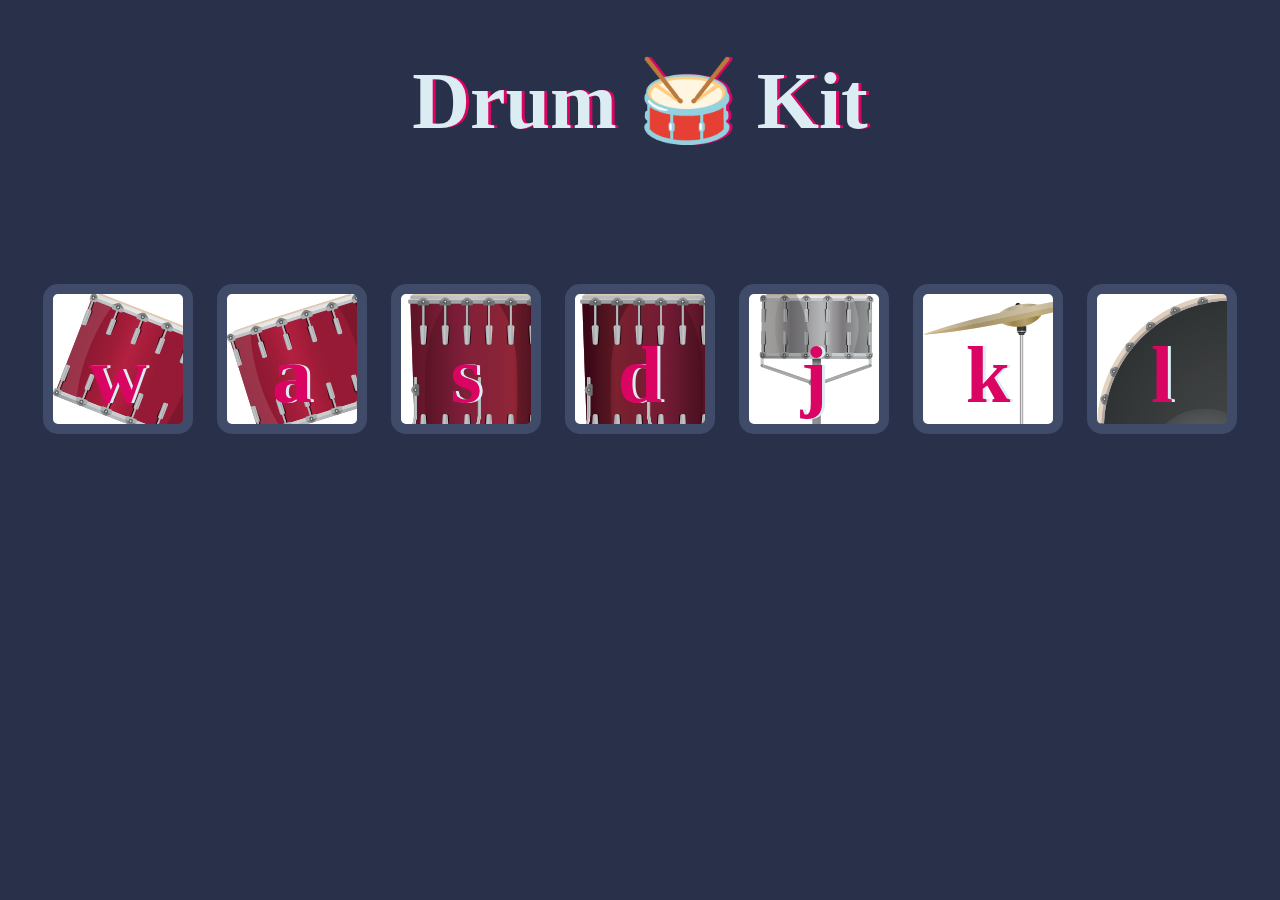
<file: Drum Kit/Drum Kit Starting Files/index.html>
<!DOCTYPE html>
<html lang="en" dir="ltr">

<head>
  <meta charset="utf-8">
  <title>Drum Kit</title>
  <link rel="stylesheet" href="styles.css">
  <link href="https://fonts.googleapis.com/css?family=Satisfy&display=swap" rel="stylesheet">
</head>

<body>

  <h1 id="title">Drum 🥁 Kit</h1>
  <div class="set">
    <button class="w drum">w</button>
    <button class="a drum">a</button>
    <button class="s drum">s</button>
    <button class="d drum">d</button>
    <button class="j drum">j</button>
    <button class="k drum">k</button>
    <button class="l drum">l</button>
  </div>

  <script type="text/javascript" src="index.js"></script>
</body>

</html>
</file>
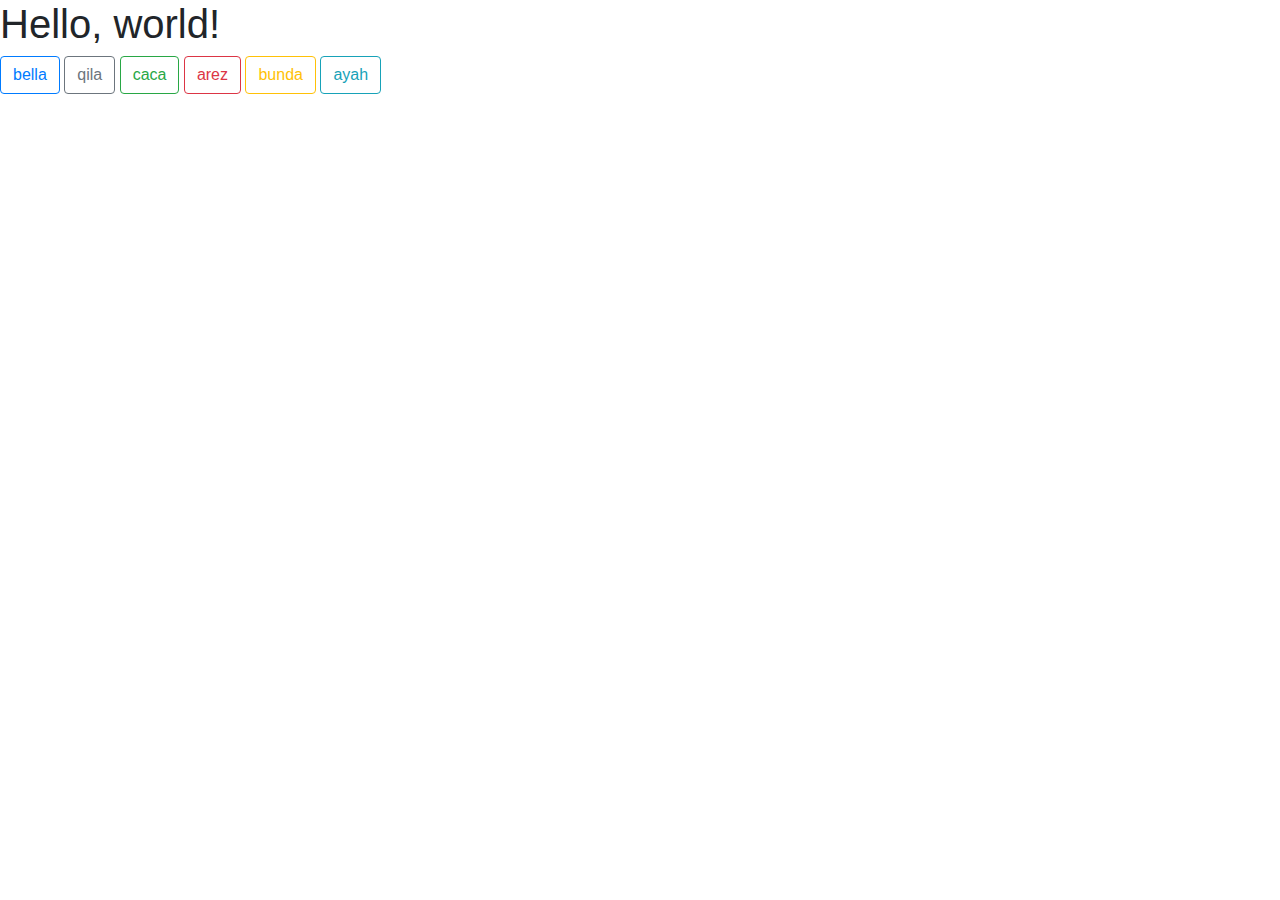
<file: bootstrap/bootstrap.html>
<!doctype html>
<html lang="en">
  <head>
    <!-- Required meta tags -->
    <meta charset="utf-8">
    <meta name="viewport" content="width=device-width, initial-scale=1, shrink-to-fit=no">

    <!-- Bootstrap CSS -->
    <link rel="stylesheet" href="https://stackpath.bootstrapcdn.com/bootstrap/4.4.1/css/bootstrap.min.css" integrity="sha384-Vkoo8x4CGsO3+Hhxv8T/Q5PaXtkKtu6ug5TOeNV6gBiFeWPGFN9MuhOf23Q9Ifjh" crossorigin="anonymous">

    <title>Hello, world!</title>
  </head>
  <body>
    <h1>Hello, world!</h1>
    <button type="button" class="btn btn-outline-primary">bella</button>
<button type="button" class="btn btn-outline-secondary">qila</button>
<button type="button" class="btn btn-outline-success">caca</button>
<button type="button" class="btn btn-outline-danger">arez</button>
<button type="button" class="btn btn-outline-warning">bunda</button>
<button type="button" class="btn btn-outline-info">ayah</button>




    <!-- Optional JavaScript -->
    <!-- jQuery first, then Popper.js, then Bootstrap JS -->
    <script src="https://code.jquery.com/jquery-3.4.1.slim.min.js" integrity="sha384-J6qa4849blE2+poT4WnyKhv5vZF5SrPo0iEjwBvKU7imGFAV0wwj1yYfoRSJoZ+n" crossorigin="anonymous"></script>
    <script src="https://cdn.jsdelivr.net/npm/popper.js@1.16.0/dist/umd/popper.min.js" integrity="sha384-Q6E9RHvbIyZFJoft+2mJbHaEWldlvI9IOYy5n3zV9zzTtmI3UksdQRVvoxMfooAo" crossorigin="anonymous"></script>
    <script src="https://stackpath.bootstrapcdn.com/bootstrap/4.4.1/js/bootstrap.min.js" integrity="sha384-wfSDF2E50Y2D1uUdj0O3uMBJnjuUD4Ih7YwaYd1iqfktj0Uod8GCExl3Og8ifwB6" crossorigin="anonymous"></script>
  </body>
</html>
</file>
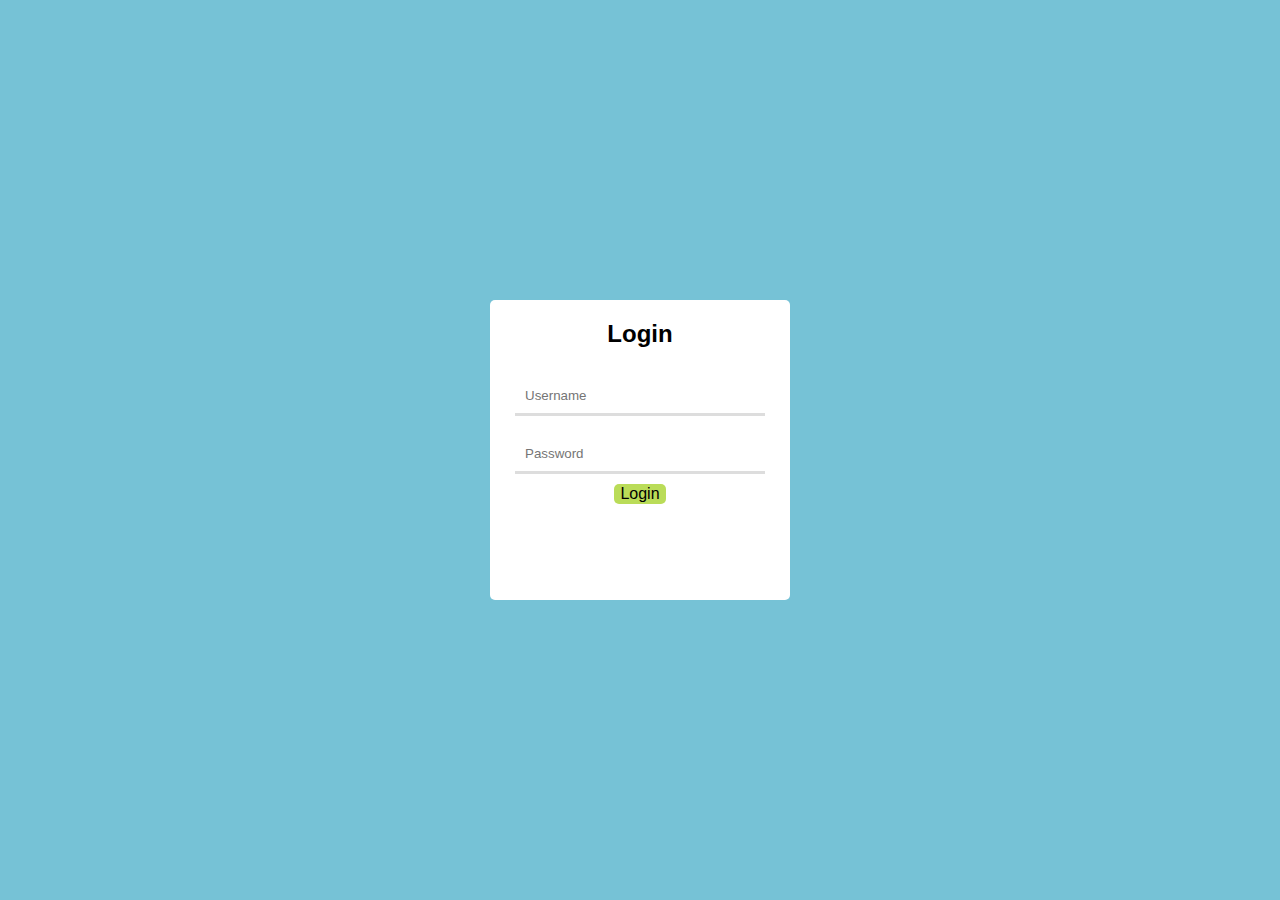
<file: TP/webpromod2.html>
<html>
    <head>
    <title>1301184416</title>
    <link type="text/css" rel="stylesheet" href="style.css">
    </head>
    <body >
        <form>
			<h2 align="center">Login</h2>
			<input type="text" placeholder="Username">
			<input type="password" placeholder="Password">
			<button type="submit">Login
            </button>
		</form>
    </body>
</html>
</file>
<file: Drum Kit/Drum Kit Starting Files/styles.css>
body {
  text-align: center;
  background-color: #283149;
}

h1 {
  font-size: 5rem;
  color: #DBEDF3;
  font-family: "Arvo", cursive;
  text-shadow: 3px 0 #DA0463;

}

footer {
  color: #DBEDF3;
  font-family: sans-serif;
}

.w {
    background-image: url(images/tom1.png);
}

.a {
  background-image: url(images/tom2.png);
}

.s {
  background-image: url(images/tom3.png);
}

.d {
  background-image: url(images/tom4.png);
}

.j {
  background-image: url(images/snare.png);
}

.k {
  background-image: url(images/crash.png);
}

.l {
  background-image: url(images/kick.png);
}

.set {
  margin: 10% auto;
}

.game-over {
  background-color: red;
  opacity: 0.8;
}

.pressed {
  box-shadow: 0 3px 4px 0 #DBEDF3;
  opacity: 0.5;
}

.red {
  color: red;
}

.drum {
  outline: none;
  border: 10px solid #404B69;
  font-size: 5rem;
  font-family: 'Arvo', cursive;
  line-height: 2;
  font-weight: 900;
  color: #DA0463;
  text-shadow: 3px 0 #DBEDF3;
  border-radius: 15px;
  display: inline-block;
  width: 150px;
  height: 150px;
  text-align: center;
  margin: 10px;
  background-color: white;
}
</file>
<file: TP/style.css>
button{
	background-color:#badc58;
	font-size: 16px;
	border : 0;
	border-radius: 5px;
}

h2{
	text-align: center;
}

button:hover{
	background-color:  #A5C24E;
	cursor: pointer;
}


body{
	background-color:  #76c2d6;
	font-family: arial;
	display: flex;

}

form{
	text-align: center;
	border-radius: 5px;
	background-color: white;
	width:300px;
	height:300px;
	margin: auto;
}

input{
	width: 250px;
	border:none;
	border-bottom: 3px solid #ddd;
	margin: 10px;
	padding: 10px;
}

input:hover,input:focus{
	border-color: #badc58;
	background-color: #badc58;
}
</file>
